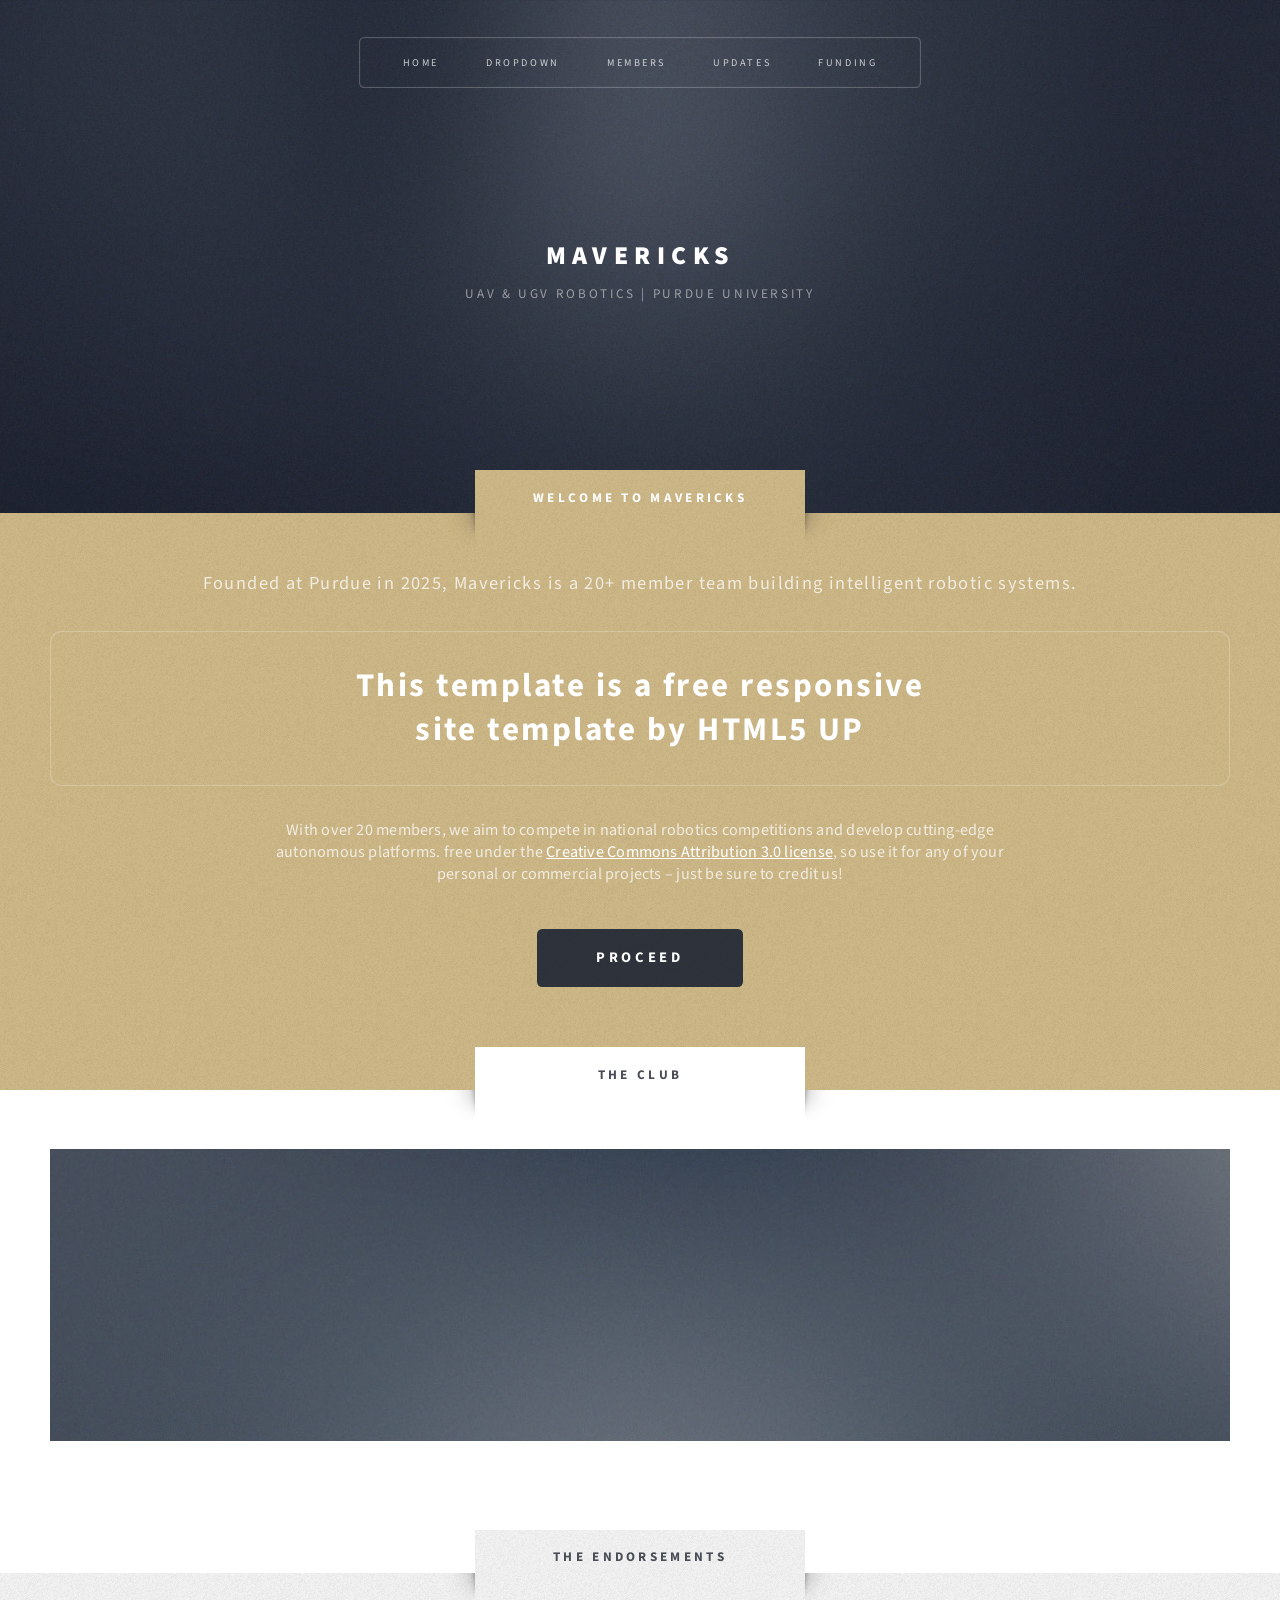
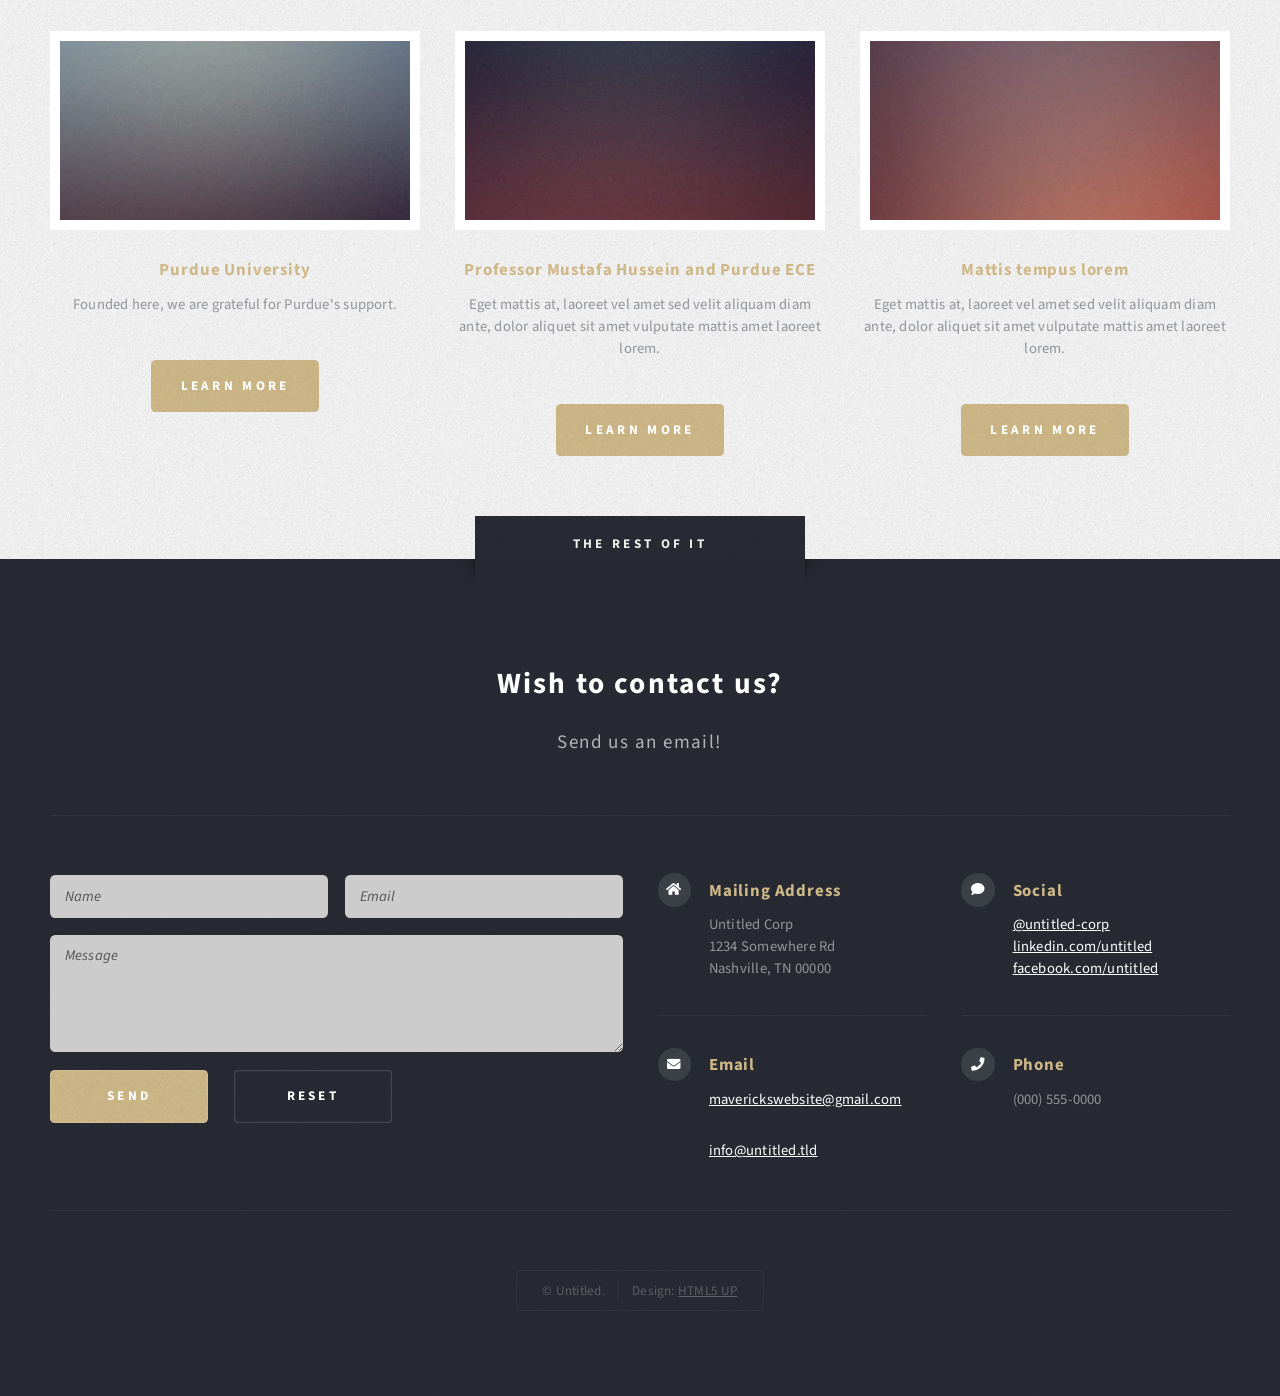
<file: index.html>
<!DOCTYPE HTML>
<!--
	Mavericks by HTML5 UP
	html5up.net | @ajlkn
	Free for personal and commercial use under the CCA 3.0 license (html5up.net/license)
-->
<html>
	<head>
		<title>Mavericks | UAV & UGV Club at Purdue</title>
		<meta charset="utf-8" />
		<meta name="viewport" content="width=device-width, initial-scale=1, user-scalable=no" />
		<link rel="stylesheet" href="assets/css/main.css" />
	</head>
	<body class="homepage is-preload">
		<div id="page-wrapper">

			<!-- Header -->
				<section id="header" class="wrapper">

					<!-- Logo -->
						<div id="logo">
							<h1><a href="index.html">Mavericks</a></h1>
							<p>UAV & UGV Robotics | Purdue University</p>
						</div>

					<!-- Nav -->
						<nav id="nav">
							<ul>
								<li class="current"><a href="index.html">Home</a></li>
								<li>
									<a href="#">Dropdown</a>
									<ul>
										<li><a href="#">Members</a></li>
										<li>
											<a href="#">Team</a>
											<ul>
												<li><a href="#">Software</a></li>
												<li><a href="#">Hardware</a></li>
												<li><a href="#">Embedded</a></li>
											</ul>
										</li>
										<li><a href="#">Updates</a></li>
										<li><a href="#">Funding</a></li>
										<li><a href="#">Nisl tempus</a></li>
									</ul>
								</li>
								<li><a href="left-sidebar.html">Members</a></li>
								<li><a href="right-sidebar.html">Updates</a></li>
								<li><a href="no-sidebar.html">Funding</a></li>
							</ul>
						</nav>

				</section>

			<!-- Intro -->
				<section id="intro" class="wrapper style1">
					<div class="title">Welcome to Mavericks</div>
					<div class="container">
						<p class="style1">Founded at Purdue in 2025, Mavericks is a 20+ member team building intelligent robotic systems.</p>
						<p class="style2">
							This template is a free responsive<br class="mobile-hide" />
							site template by <a href="http://html5up.net" class="nobr">HTML5 UP</a>
						</p>
						<p class="style3">With over 20 members, we aim to compete in national robotics competitions and develop cutting-edge autonomous platforms.
						free under the <a href="http://html5up.net/license">Creative Commons Attribution 3.0 license</a>, so use it for any of
						your personal or commercial projects &ndash; just be sure to credit us!</p>
						<ul class="actions">
							<li><a href="#" class="button style3 large">Proceed</a></li>
						</ul>
					</div>
				</section>

			<!-- Main -->
				<section id="main" class="wrapper style2">
					<div class="title">The Club</div>
					<div class="container">

						<!-- Image -->
							<a href="#" class="image featured">
								<img src="images/pic01.jpg" alt="" />
							</a>
					</div>
				</section>

			<!-- Highlights -->
				<section id="highlights" class="wrapper style3">
					<div class="title">The Endorsements</div>
					<div class="container">
						<div class="row aln-center">
							<div class="col-4 col-12-medium">
								<section class="highlight">
									<a href="#" class="image featured"><img src="images/pic02.jpg" alt="" /></a>
									<h3><a href="#">Purdue University</a></h3>
									<p>Founded here, we are grateful for Purdue's support.</p>
									<ul class="actions">
										<li><a href="#" class="button style1">Learn More</a></li>
									</ul>
								</section>
							</div>
							<div class="col-4 col-12-medium">
								<section class="highlight">
									<a href="#" class="image featured"><img src="images/pic03.jpg" alt="" /></a>
									<h3><a href="#">Professor Mustafa Hussein and Purdue ECE</a></h3>
									<p>Eget mattis at, laoreet vel amet sed velit aliquam diam ante, dolor aliquet sit amet vulputate mattis amet laoreet lorem.</p>
									<ul class="actions">
										<li><a href="#" class="button style1">Learn More</a></li>
									</ul>
								</section>
							</div>
							<div class="col-4 col-12-medium">
								<section class="highlight">
									<a href="#" class="image featured"><img src="images/pic04.jpg" alt="" /></a>
									<h3><a href="#">Mattis tempus lorem</a></h3>
									<p>Eget mattis at, laoreet vel amet sed velit aliquam diam ante, dolor aliquet sit amet vulputate mattis amet laoreet lorem.</p>
									<ul class="actions">
										<li><a href="#" class="button style1">Learn More</a></li>
									</ul>
								</section>
							</div>
						</div>
					</div>
				</section>

			<!-- Footer -->
				<section id="footer" class="wrapper">
					<div class="title">The Rest Of It</div>
					<div class="container">
						<header class="style1">
							<h2>Wish to contact us?</h2>
							<p>
								Send us an email!
							</p>
						</header>
						<div class="row">
							<div class="col-6 col-12-medium">

								<!-- Contact Form -->
									<section>
										<form method="post" action="#">
											<div class="row gtr-50">
												<div class="col-6 col-12-small">
													<input type="text" name="name" id="contact-name" placeholder="Name" />
												</div>
												<div class="col-6 col-12-small">
													<input type="text" name="email" id="contact-email" placeholder="Email" />
												</div>
												<div class="col-12">
													<textarea name="message" id="contact-message" placeholder="Message" rows="4"></textarea>
												</div>
												<div class="col-12">
													<ul class="actions">
														<li><input type="submit" class="style1" value="Send" /></li>
														<li><input type="reset" class="style2" value="Reset" /></li>
													</ul>
												</div>
											</div>
										</form>
									</section>

							</div>
							<div class="col-6 col-12-medium">

								<!-- Contact -->
									<section class="feature-list small">
										<div class="row">
											<div class="col-6 col-12-small">
												<section>
													<h3 class="icon solid fa-home">Mailing Address</h3>
													<p>
														Untitled Corp<br />
														1234 Somewhere Rd<br />
														Nashville, TN 00000
													</p>
												</section>
											</div>
											<div class="col-6 col-12-small">
												<section>
													<h3 class="icon solid fa-comment">Social</h3>
													<p>
														<a href="#">@untitled-corp</a><br />
														<a href="#">linkedin.com/untitled</a><br />
														<a href="#">facebook.com/untitled</a>
													</p>
												</section>
											</div>
											<div class="col-6 col-12-small">
												<section>
													
<h3 class="icon solid fa-envelope">Email</h3>
<p><a href="#">maverickswebsite@gmail.com</a></p>

													<p>
														<a href="#">info@untitled.tld</a>
													</p>
												</section>
											</div>
											<div class="col-6 col-12-small">
												<section>
													<h3 class="icon solid fa-phone">Phone</h3>
													<p>
														(000) 555-0000
													</p>
												</section>
											</div>
										</div>
									</section>

							</div>
						</div>
						<div id="copyright">
							<ul>
								<li>&copy; Untitled.</li><li>Design: <a href="http://html5up.net">HTML5 UP</a></li>
							</ul>
						</div>
					</div>
				</section>

		</div>

		<!-- Scripts -->
			<script src="assets/js/jquery.min.js"></script>
			<script src="assets/js/jquery.dropotron.min.js"></script>
			<script src="assets/js/browser.min.js"></script>
			<script src="assets/js/breakpoints.min.js"></script>
			<script src="assets/js/util.js"></script>
			<script src="assets/js/main.js"></script>

	</body>
</html>
</file>
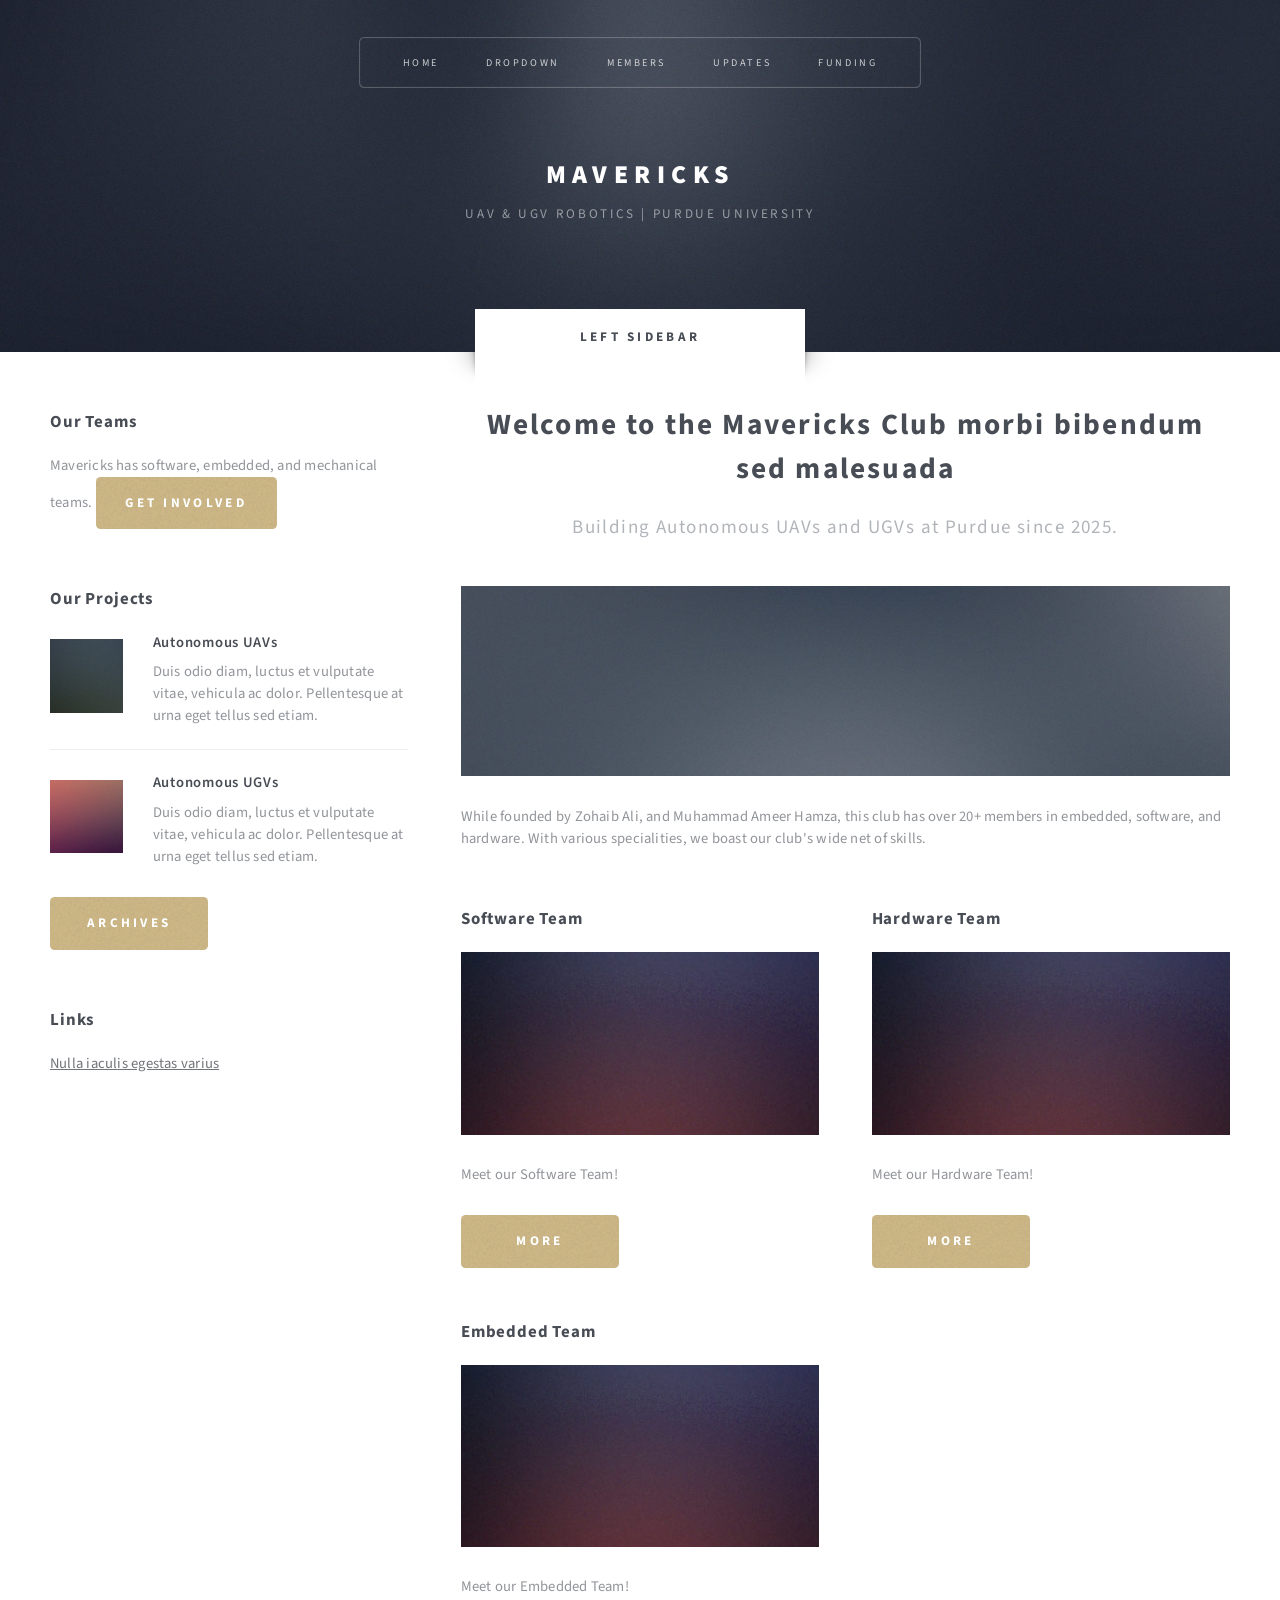
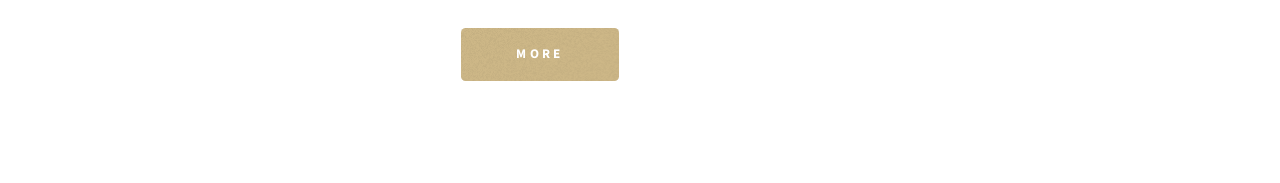
<file: left-sidebar.html>
<!DOCTYPE HTML>
<!--
	Mavericks by HTML5 UP
	html5up.net | @ajlkn
	Free for personal and commercial use under the CCA 3.0 license (html5up.net/license)
-->
<html>
	<head>
		<title> Members- Mavericks by HTML5 UP</title>
		<meta charset="utf-8" />
		<meta name="viewport" content="width=device-width, initial-scale=1, user-scalable=no" />
		<link rel="stylesheet" href="assets/css/main.css" />
	</head>
	<body class="left-sidebar is-preload">
		<div id="page-wrapper">

			<!-- Header -->
				<section id="header" class="wrapper">

					<!-- Logo -->
						<div id="logo">
							<h1><a href="index.html">Mavericks</a></h1>
							<p>UAV & UGV Robotics | Purdue University</p>
						</div>

					<!-- Nav -->
						<nav id="nav">
							<ul>
								<li class="current"><a href="index.html">Home</a></li>
								<li>
									<a href="#">Dropdown</a>
									<ul>
										<li><a href="#">Members</a></li>
										<li>
											<a href="#">Team</a>
											<ul>
												<li><a href="#">Software</a></li>
												<li><a href="#">Hardware</a></li>
												<li><a href="#">Embedded</a></li>
											</ul>
										</li>
										<li><a href="#">Updates</a></li>
										<li><a href="#">Funding</a></li>
										<li><a href="#">Nisl tempus</a></li>
									</ul>
								</li>
								<li><a href="left-sidebar.html">Members</a></li>
								<li><a href="right-sidebar.html">Updates</a></li>
								<li><a href="no-sidebar.html">Funding</a></li>
							</ul>
						</nav>

				
</section>

			<!-- Main -->
				<section id="main" class="wrapper style2">
					<div class="title">Left Sidebar</div>
					<div class="container">
						<div class="row gtr-150">
							<div class="col-4 col-12-medium">

								<!-- Sidebar -->
									<div id="sidebar">
										<section class="box">
											<header>
												<h2>Our Teams</h2>
											</header>
											<p>Mavericks has software, embedded, and mechanical teams. 
											<a href="#" class="button style1">Get Involved</a>
										</section>
										<section class="box">
											<header>
												<h2>Our Projects</h2>
											</header>
											<ul class="style2">
												<li>
													<article class="box post-excerpt">
														<a href="#" class="image left"><img src="images/pic08.jpg" alt="" /></a>
														<h3><a href="#">Autonomous UAVs</a></h3>
														<p>Duis odio diam, luctus et vulputate vitae, vehicula ac dolor. Pellentesque at urna eget tellus sed etiam.</p>
													</article>
												</li>
												<li>
													<article class="box post-excerpt">
														<a href="#" class="image left"><img src="images/pic09.jpg" alt="" /></a>
														<h3><a href="#">Autonomous UGVs</a></h3>
														<p>Duis odio diam, luctus et vulputate vitae, vehicula ac dolor. Pellentesque at urna eget tellus sed etiam.</p>
													</article>
												</li>
											</ul>
											<a href="#" class="button style1">Archives</a>
										</section>
										<section class="box">
											<header>
												<h2>Links</h2>
											</header>
											<ul class="style3">
												<li><a href="#">Nulla iaculis egestas varius</a></li>
											</ul>
										</section>
									</div>

							</div>
							<div class="col-8 col-12-medium imp-medium">

								<!-- Content -->
									<div id="content">
										<article class="box post">
											<header class="style1">
												<h2>Welcome to the Mavericks Club morbi bibendum sed malesuada</h2>
												<p>Building Autonomous UAVs and UGVs at Purdue since 2025.</p>
											</header>
											<a href="#" class="image featured">
												<img src="images/pic01.jpg" alt="" />
											</a>
											<p> While founded by Zohaib Ali, and Muhammad Ameer Hamza, this club has over 20+ members in embedded, software, and hardware. With various specialities, we boast our club's wide net of skills.</p>
										</article>
										<div class="row gtr-150">
											<div class="col-6 col-12-small">
												<section class="box">
													<header>
														<h2>Software Team</h2>
													</header>
													<a href="#" class="image featured"><img src="images/pic05.jpg" alt="" /></a>
													<p>Meet our Software Team!</p>
													<a href="#" class="button style1">More</a>
												</section>
											</div>
											<div class="col-6 col-12-small">
												<section class="box">
													<header>
														<h2>Hardware Team</h2>
													</header>
													<a href="#" class="image featured"><img src="images/pic05.jpg" alt="" /></a>
													<p>Meet our Hardware Team!</p>
													<a href="#" class="button style1">More</a>
												</section>
											</div>
											<div class="col-6 col-12-small">
												<section class="box">
													<header>
														<h2>Embedded Team</h2>
													</header>
													<a href="#" class="image featured"><img src="images/pic05.jpg" alt="" /></a>
													<p>Meet our Embedded Team!</p>
													<a href="#" class="button style1">More</a>
												</section>
											</div>
										</div>
									</div>

							</div>
						</div>
					</div>
				</section>
	</body>
</html>
</file>
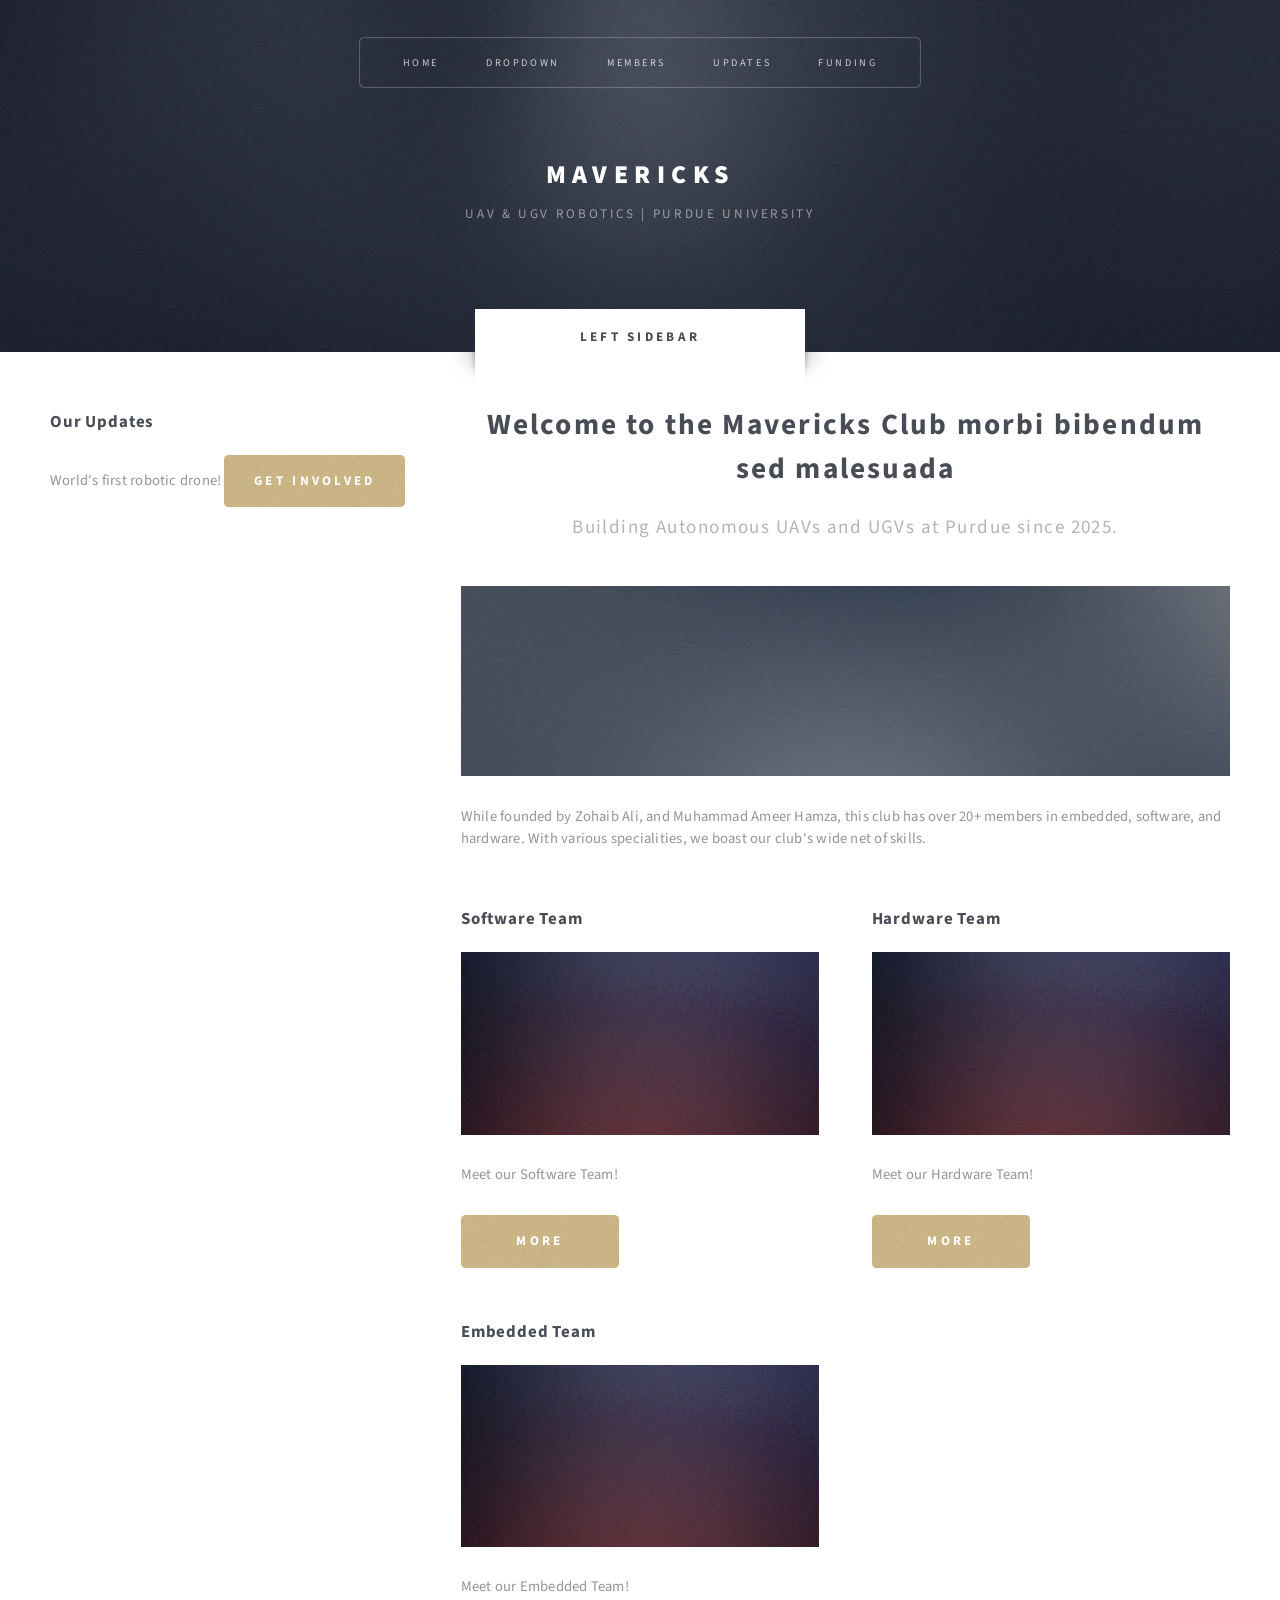
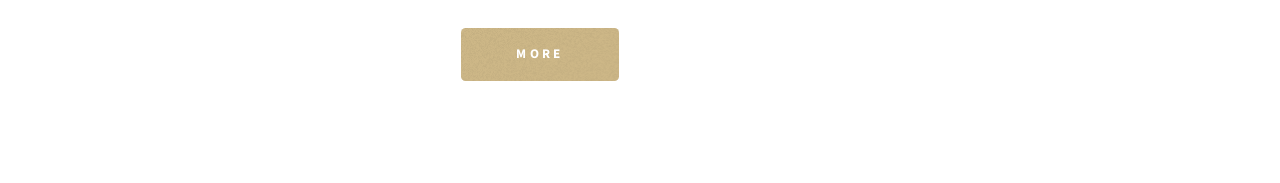
<file: no-sidebar.html>
<!DOCTYPE HTML>
<!--
	Mavericks by HTML5 UP
	html5up.net | @ajlkn
	Free for personal and commercial use under the CCA 3.0 license (html5up.net/license)
-->
<html>
	<head>
		<title> Updates Mavericks by HTML5 UP</title>
		<meta charset="utf-8" />
		<meta name="viewport" content="width=device-width, initial-scale=1, user-scalable=no" />
		<link rel="stylesheet" href="assets/css/main.css" />
	</head>
	<body class="left-sidebar is-preload">
		<div id="page-wrapper">

			<!-- Header -->
				<section id="header" class="wrapper">

					<!-- Logo -->
						<div id="logo">
							<h1><a href="index.html">Mavericks</a></h1>
							<p>UAV & UGV Robotics | Purdue University</p>
						</div>

					<!-- Nav -->
						<nav id="nav">
							<ul>
								<li class="current"><a href="index.html">Home</a></li>
								<li>
									<a href="#">Dropdown</a>
									<ul>
										<li><a href="#">Members</a></li>
										<li>
											<a href="#">Team</a>
											<ul>
												<li><a href="#">Software</a></li>
												<li><a href="#">Hardware</a></li>
												<li><a href="#">Embedded</a></li>
											</ul>
										</li>
										<li><a href="#">Updates</a></li>
										<li><a href="#">Funding</a></li>
										<li><a href="#">Nisl tempus</a></li>
									</ul>
								</li>
								<li><a href="left-sidebar.html">Members</a></li>
								<li><a href="right-sidebar.html">Updates</a></li>
								<li><a href="no-sidebar.html">Funding</a></li>
							</ul>
						</nav>

				
</section>

			<!-- Main -->
				<section id="main" class="wrapper style2">
					<div class="title">Left Sidebar</div>
					<div class="container">
						<div class="row gtr-150">
							<div class="col-4 col-12-medium">

								<!-- Sidebar -->
									<div id="sidebar">
										<section class="box">
											<header>
												<h2>Our Updates</h2>
											</header>
											<p>World's first robotic drone!
											<a href="#" class="button style1">Get Involved</a>
										</section>
									</div>

							</div>
							<div class="col-8 col-12-medium imp-medium">

								<!-- Content -->
									<div id="content">
										<article class="box post">
											<header class="style1">
												<h2>Welcome to the Mavericks Club morbi bibendum sed malesuada</h2>
												<p>Building Autonomous UAVs and UGVs at Purdue since 2025.</p>
											</header>
											<a href="#" class="image featured">
												<img src="images/pic01.jpg" alt="" />
											</a>
											<p> While founded by Zohaib Ali, and Muhammad Ameer Hamza, this club has over 20+ members in embedded, software, and hardware. With various specialities, we boast our club's wide net of skills.</p>
										</article>
										<div class="row gtr-150">
											<div class="col-6 col-12-small">
												<section class="box">
													<header>
														<h2>Software Team</h2>
													</header>
													<a href="#" class="image featured"><img src="images/pic05.jpg" alt="" /></a>
													<p>Meet our Software Team!</p>
													<a href="#" class="button style1">More</a>
												</section>
											</div>
											<div class="col-6 col-12-small">
												<section class="box">
													<header>
														<h2>Hardware Team</h2>
													</header>
													<a href="#" class="image featured"><img src="images/pic05.jpg" alt="" /></a>
													<p>Meet our Hardware Team!</p>
													<a href="#" class="button style1">More</a>
												</section>
											</div>
											<div class="col-6 col-12-small">
												<section class="box">
													<header>
														<h2>Embedded Team</h2>
													</header>
													<a href="#" class="image featured"><img src="images/pic05.jpg" alt="" /></a>
													<p>Meet our Embedded Team!</p>
													<a href="#" class="button style1">More</a>
												</section>
											</div>
										</div>
									</div>

							</div>
						</div>
					</div>
				</section>
	</body>
</html>
</file>
<file: assets/css/main.css>
@import url("fontawesome-all.min.css");
@import url("https://fonts.googleapis.com/css?family=Source+Sans+Pro:400,400italic,700,900");

/*
	Escape Velocity by HTML5 UP
	html5up.net | @ajlkn
	Free for personal and commercial use under the CCA 3.0 license (html5up.net/license)
*/

html, body, div, span, applet, object,
iframe, h1, h2, h3, h4, h5, h6, p, blockquote,
pre, a, abbr, acronym, address, big, cite,
code, del, dfn, em, img, ins, kbd, q, s, samp,
small, strike, strong, sub, sup, tt, var, b,
u, i, center, dl, dt, dd, ol, ul, li, fieldset,
form, label, legend, table, caption, tbody,
tfoot, thead, tr, th, td, article, aside,
canvas, details, embed, figure, figcaption,
footer, header, hgroup, menu, nav, output, ruby,
section, summary, time, mark, audio, video {
	margin: 0;
	padding: 0;
	border: 0;
	font-size: 100%;
	font: inherit;
	vertical-align: baseline;}

article, aside, details, figcaption, figure,
footer, header, hgroup, menu, nav, section {
	display: block;}

body {
	line-height: 1;
}

ol, ul {
	list-style: none;
}

blockquote, q {
	quotes: none;
}

	blockquote:before, blockquote:after, q:before, q:after {
		content: '';
		content: none;
	}

table {
	border-collapse: collapse;
	border-spacing: 0;
}

body {
	-webkit-text-size-adjust: none;
}

mark {
	background-color: transparent;
	color: inherit;
}

input::-moz-focus-inner {
	border: 0;
	padding: 0;
}

input, select, textarea {
	-moz-appearance: none;
	-webkit-appearance: none;
	-ms-appearance: none;
	appearance: none;
}

/* Basic */

	@-ms-viewport {
		width: device-width;
	}

	html {
		box-sizing: border-box;
	}

	*, *:before, *:after {
		box-sizing: inherit;
	}

	body.is-preload *, body.is-preload *:before, body.is-preload *:after {
		-moz-animation: none !important;
		-webkit-animation: none !important;
		-ms-animation: none !important;
		animation: none !important;
		-moz-transition: none !important;
		-webkit-transition: none !important;
		-ms-transition: none !important;
		transition: none !important;
	}

	body, input, textarea, select {
		font-family: 'Source Sans Pro', sans-serif;
		font-weight: 400;
		color: #919499;
		font-size: 14pt;
		line-height: 1.75em;
		letter-spacing: 0.025em;
	}

	h1, h2, h3, h4, h5, h6 {
		font-weight: 700;
		color: #484d55;
	}

		h1 a, h2 a, h3 a, h4 a, h5 a, h6 a {
			color: inherit;
			text-decoration: none;
		}

	a {
		-moz-transition: color .25s ease-in-out;
		-webkit-transition: color .25s ease-in-out;
		-ms-transition: color .25s ease-in-out;
		transition: color .25s ease-in-out;
		text-decoration: underline;
		color: #717479;
	}

		a:hover {
			text-decoration: none;
		}

	strong, b {
		font-weight: 700;
		color: #484d55;
	}

	blockquote {
		border-left: solid 0.5em #ddd;
		padding: 1em 0 1em 2em;
		font-style: italic;
	}

	em, i {
		font-style: italic;
	}

	hr {
		border: 0;
		border-top: solid 1px #ddd;
		margin: 2em 0 2em 0;
	}

	sub {
		position: relative;
		top: 0.5em;
		font-size: 0.8em;
	}

	sup {
		position: relative;
		top: -0.5em;
		font-size: 0.8em;
	}

	.nobr {
		white-space: nowrap;
	}

	br.clear {
		clear: both;
	}

	p, ul, ol, dl, table, blockquote, form {
		margin-bottom: 2em;
	}

/* Container */

	.container {
		margin: 0 auto;
		max-width: 100%;
		width: 68em;
	}

		@media screen and (max-width: 1680px) {

			.container {
				width: 70em;
			}

		}

		@media screen and (max-width: 1280px) {

			.container {
				width: calc(100% - 100px);
			}

		}

		@media screen and (max-width: 980px) {

			.container {
				width: calc(100% - 100px);
			}

		}

		@media screen and (max-width: 736px) {

			.container {
				width: calc(100% - 40px);
			}

		}

/* Row */

	.row {
		display: flex;
		flex-wrap: wrap;
		box-sizing: border-box;
		align-items: stretch;
	}

		.row > * {
			box-sizing: border-box;
		}

		.row.gtr-uniform > * > :last-child {
			margin-bottom: 0;
		}

		.row.aln-left {
			justify-content: flex-start;
		}

		.row.aln-center {
			justify-content: center;
		}

		.row.aln-right {
			justify-content: flex-end;
		}

		.row.aln-top {
			align-items: flex-start;
		}

		.row.aln-middle {
			align-items: center;
		}

		.row.aln-bottom {
			align-items: flex-end;
		}

		.row > .imp {
			order: -1;
		}

		.row > .col-1 {
			width: 8.33333%;
		}

		.row > .off-1 {
			margin-left: 8.33333%;
		}

		.row > .col-2 {
			width: 16.66667%;
		}

		.row > .off-2 {
			margin-left: 16.66667%;
		}

		.row > .col-3 {
			width: 25%;
		}

		.row > .off-3 {
			margin-left: 25%;
		}

		.row > .col-4 {
			width: 33.33333%;
		}

		.row > .off-4 {
			margin-left: 33.33333%;
		}

		.row > .col-5 {
			width: 41.66667%;
		}

		.row > .off-5 {
			margin-left: 41.66667%;
		}

		.row > .col-6 {
			width: 50%;
		}

		.row > .off-6 {
			margin-left: 50%;
		}

		.row > .col-7 {
			width: 58.33333%;
		}

		.row > .off-7 {
			margin-left: 58.33333%;
		}

		.row > .col-8 {
			width: 66.66667%;
		}

		.row > .off-8 {
			margin-left: 66.66667%;
		}

		.row > .col-9 {
			width: 75%;
		}

		.row > .off-9 {
			margin-left: 75%;
		}

		.row > .col-10 {
			width: 83.33333%;
		}

		.row > .off-10 {
			margin-left: 83.33333%;
		}

		.row > .col-11 {
			width: 91.66667%;
		}

		.row > .off-11 {
			margin-left: 91.66667%;
		}

		.row > .col-12 {
			width: 100%;
		}

		.row > .off-12 {
			margin-left: 100%;
		}

		.row.gtr-0 {
			margin-top: 0px;
			margin-left: 0px;
		}

			.row.gtr-0 > * {
				padding: 0px 0 0 0px;
			}

			.row.gtr-0.gtr-uniform {
				margin-top: 0px;
			}

				.row.gtr-0.gtr-uniform > * {
					padding-top: 0px;
				}

		.row.gtr-25 {
			margin-top: -12.5px;
			margin-left: -12.5px;
		}

			.row.gtr-25 > * {
				padding: 12.5px 0 0 12.5px;
			}

			.row.gtr-25.gtr-uniform {
				margin-top: -12.5px;
			}

				.row.gtr-25.gtr-uniform > * {
					padding-top: 12.5px;
				}

		.row.gtr-50 {
			margin-top: -25px;
			margin-left: -25px;
		}

			.row.gtr-50 > * {
				padding: 25px 0 0 25px;
			}

			.row.gtr-50.gtr-uniform {
				margin-top: -25px;
			}

				.row.gtr-50.gtr-uniform > * {
					padding-top: 25px;
				}

		.row {
			margin-top: -50px;
			margin-left: -50px;
		}

			.row > * {
				padding: 50px 0 0 50px;
			}

			.row.gtr-uniform {
				margin-top: -50px;
			}

				.row.gtr-uniform > * {
					padding-top: 50px;
				}

		.row.gtr-150 {
			margin-top: -75px;
			margin-left: -75px;
		}

			.row.gtr-150 > * {
				padding: 75px 0 0 75px;
			}

			.row.gtr-150.gtr-uniform {
				margin-top: -75px;
			}

				.row.gtr-150.gtr-uniform > * {
					padding-top: 75px;
				}

		.row.gtr-200 {
			margin-top: -100px;
			margin-left: -100px;
		}

			.row.gtr-200 > * {
				padding: 100px 0 0 100px;
			}

			.row.gtr-200.gtr-uniform {
				margin-top: -100px;
			}

				.row.gtr-200.gtr-uniform > * {
					padding-top: 100px;
				}

		@media screen and (max-width: 1680px) {

			.row {
				display: flex;
				flex-wrap: wrap;
				box-sizing: border-box;
				align-items: stretch;
			}

				.row > * {
					box-sizing: border-box;
				}

				.row.gtr-uniform > * > :last-child {
					margin-bottom: 0;
				}

				.row.aln-left {
					justify-content: flex-start;
				}

				.row.aln-center {
					justify-content: center;
				}

				.row.aln-right {
					justify-content: flex-end;
				}

				.row.aln-top {
					align-items: flex-start;
				}

				.row.aln-middle {
					align-items: center;
				}

				.row.aln-bottom {
					align-items: flex-end;
				}

				.row > .imp-xlarge {
					order: -1;
				}

				.row > .col-1-xlarge {
					width: 8.33333%;
				}

				.row > .off-1-xlarge {
					margin-left: 8.33333%;
				}

				.row > .col-2-xlarge {
					width: 16.66667%;
				}

				.row > .off-2-xlarge {
					margin-left: 16.66667%;
				}

				.row > .col-3-xlarge {
					width: 25%;
				}

				.row > .off-3-xlarge {
					margin-left: 25%;
				}

				.row > .col-4-xlarge {
					width: 33.33333%;
				}

				.row > .off-4-xlarge {
					margin-left: 33.33333%;
				}

				.row > .col-5-xlarge {
					width: 41.66667%;
				}

				.row > .off-5-xlarge {
					margin-left: 41.66667%;
				}

				.row > .col-6-xlarge {
					width: 50%;
				}

				.row > .off-6-xlarge {
					margin-left: 50%;
				}

				.row > .col-7-xlarge {
					width: 58.33333%;
				}

				.row > .off-7-xlarge {
					margin-left: 58.33333%;
				}

				.row > .col-8-xlarge {
					width: 66.66667%;
				}

				.row > .off-8-xlarge {
					margin-left: 66.66667%;
				}

				.row > .col-9-xlarge {
					width: 75%;
				}

				.row > .off-9-xlarge {
					margin-left: 75%;
				}

				.row > .col-10-xlarge {
					width: 83.33333%;
				}

				.row > .off-10-xlarge {
					margin-left: 83.33333%;
				}

				.row > .col-11-xlarge {
					width: 91.66667%;
				}

				.row > .off-11-xlarge {
					margin-left: 91.66667%;
				}

				.row > .col-12-xlarge {
					width: 100%;
				}

				.row > .off-12-xlarge {
					margin-left: 100%;
				}

				.row.gtr-0 {
					margin-top: 0px;
					margin-left: 0px;
				}

					.row.gtr-0 > * {
						padding: 0px 0 0 0px;
					}

					.row.gtr-0.gtr-uniform {
						margin-top: 0px;
					}

						.row.gtr-0.gtr-uniform > * {
							padding-top: 0px;
						}

				.row.gtr-25 {
					margin-top: -12.5px;
					margin-left: -12.5px;
				}

					.row.gtr-25 > * {
						padding: 12.5px 0 0 12.5px;
					}

					.row.gtr-25.gtr-uniform {
						margin-top: -12.5px;
					}

						.row.gtr-25.gtr-uniform > * {
							padding-top: 12.5px;
						}

				.row.gtr-50 {
					margin-top: -25px;
					margin-left: -25px;
				}

					.row.gtr-50 > * {
						padding: 25px 0 0 25px;
					}

					.row.gtr-50.gtr-uniform {
						margin-top: -25px;
					}

						.row.gtr-50.gtr-uniform > * {
							padding-top: 25px;
						}

				.row {
					margin-top: -50px;
					margin-left: -50px;
				}

					.row > * {
						padding: 50px 0 0 50px;
					}

					.row.gtr-uniform {
						margin-top: -50px;
					}

						.row.gtr-uniform > * {
							padding-top: 50px;
						}

				.row.gtr-150 {
					margin-top: -75px;
					margin-left: -75px;
				}

					.row.gtr-150 > * {
						padding: 75px 0 0 75px;
					}

					.row.gtr-150.gtr-uniform {
						margin-top: -75px;
					}

						.row.gtr-150.gtr-uniform > * {
							padding-top: 75px;
						}

				.row.gtr-200 {
					margin-top: -100px;
					margin-left: -100px;
				}

					.row.gtr-200 > * {
						padding: 100px 0 0 100px;
					}

					.row.gtr-200.gtr-uniform {
						margin-top: -100px;
					}

						.row.gtr-200.gtr-uniform > * {
							padding-top: 100px;
						}

		}

		@media screen and (max-width: 1280px) {

			.row {
				display: flex;
				flex-wrap: wrap;
				box-sizing: border-box;
				align-items: stretch;
			}

				.row > * {
					box-sizing: border-box;
				}

				.row.gtr-uniform > * > :last-child {
					margin-bottom: 0;
				}

				.row.aln-left {
					justify-content: flex-start;
				}

				.row.aln-center {
					justify-content: center;
				}

				.row.aln-right {
					justify-content: flex-end;
				}

				.row.aln-top {
					align-items: flex-start;
				}

				.row.aln-middle {
					align-items: center;
				}

				.row.aln-bottom {
					align-items: flex-end;
				}

				.row > .imp-large {
					order: -1;
				}

				.row > .col-1-large {
					width: 8.33333%;
				}

				.row > .off-1-large {
					margin-left: 8.33333%;
				}

				.row > .col-2-large {
					width: 16.66667%;
				}

				.row > .off-2-large {
					margin-left: 16.66667%;
				}

				.row > .col-3-large {
					width: 25%;
				}

				.row > .off-3-large {
					margin-left: 25%;
				}

				.row > .col-4-large {
					width: 33.33333%;
				}

				.row > .off-4-large {
					margin-left: 33.33333%;
				}

				.row > .col-5-large {
					width: 41.66667%;
				}

				.row > .off-5-large {
					margin-left: 41.66667%;
				}

				.row > .col-6-large {
					width: 50%;
				}

				.row > .off-6-large {
					margin-left: 50%;
				}

				.row > .col-7-large {
					width: 58.33333%;
				}

				.row > .off-7-large {
					margin-left: 58.33333%;
				}

				.row > .col-8-large {
					width: 66.66667%;
				}

				.row > .off-8-large {
					margin-left: 66.66667%;
				}

				.row > .col-9-large {
					width: 75%;
				}

				.row > .off-9-large {
					margin-left: 75%;
				}

				.row > .col-10-large {
					width: 83.33333%;
				}

				.row > .off-10-large {
					margin-left: 83.33333%;
				}

				.row > .col-11-large {
					width: 91.66667%;
				}

				.row > .off-11-large {
					margin-left: 91.66667%;
				}

				.row > .col-12-large {
					width: 100%;
				}

				.row > .off-12-large {
					margin-left: 100%;
				}

				.row.gtr-0 {
					margin-top: 0px;
					margin-left: 0px;
				}

					.row.gtr-0 > * {
						padding: 0px 0 0 0px;
					}

					.row.gtr-0.gtr-uniform {
						margin-top: 0px;
					}

						.row.gtr-0.gtr-uniform > * {
							padding-top: 0px;
						}

				.row.gtr-25 {
					margin-top: -8.75px;
					margin-left: -8.75px;
				}

					.row.gtr-25 > * {
						padding: 8.75px 0 0 8.75px;
					}

					.row.gtr-25.gtr-uniform {
						margin-top: -8.75px;
					}

						.row.gtr-25.gtr-uniform > * {
							padding-top: 8.75px;
						}

				.row.gtr-50 {
					margin-top: -17.5px;
					margin-left: -17.5px;
				}

					.row.gtr-50 > * {
						padding: 17.5px 0 0 17.5px;
					}

					.row.gtr-50.gtr-uniform {
						margin-top: -17.5px;
					}

						.row.gtr-50.gtr-uniform > * {
							padding-top: 17.5px;
						}

				.row {
					margin-top: -35px;
					margin-left: -35px;
				}

					.row > * {
						padding: 35px 0 0 35px;
					}

					.row.gtr-uniform {
						margin-top: -35px;
					}

						.row.gtr-uniform > * {
							padding-top: 35px;
						}

				.row.gtr-150 {
					margin-top: -52.5px;
					margin-left: -52.5px;
				}

					.row.gtr-150 > * {
						padding: 52.5px 0 0 52.5px;
					}

					.row.gtr-150.gtr-uniform {
						margin-top: -52.5px;
					}

						.row.gtr-150.gtr-uniform > * {
							padding-top: 52.5px;
						}

				.row.gtr-200 {
					margin-top: -70px;
					margin-left: -70px;
				}

					.row.gtr-200 > * {
						padding: 70px 0 0 70px;
					}

					.row.gtr-200.gtr-uniform {
						margin-top: -70px;
					}

						.row.gtr-200.gtr-uniform > * {
							padding-top: 70px;
						}

		}

		@media screen and (max-width: 980px) {

			.row {
				display: flex;
				flex-wrap: wrap;
				box-sizing: border-box;
				align-items: stretch;
			}

				.row > * {
					box-sizing: border-box;
				}

				.row.gtr-uniform > * > :last-child {
					margin-bottom: 0;
				}

				.row.aln-left {
					justify-content: flex-start;
				}

				.row.aln-center {
					justify-content: center;
				}

				.row.aln-right {
					justify-content: flex-end;
				}

				.row.aln-top {
					align-items: flex-start;
				}

				.row.aln-middle {
					align-items: center;
				}

				.row.aln-bottom {
					align-items: flex-end;
				}

				.row > .imp-medium {
					order: -1;
				}

				.row > .col-1-medium {
					width: 8.33333%;
				}

				.row > .off-1-medium {
					margin-left: 8.33333%;
				}

				.row > .col-2-medium {
					width: 16.66667%;
				}

				.row > .off-2-medium {
					margin-left: 16.66667%;
				}

				.row > .col-3-medium {
					width: 25%;
				}

				.row > .off-3-medium {
					margin-left: 25%;
				}

				.row > .col-4-medium {
					width: 33.33333%;
				}

				.row > .off-4-medium {
					margin-left: 33.33333%;
				}

				.row > .col-5-medium {
					width: 41.66667%;
				}

				.row > .off-5-medium {
					margin-left: 41.66667%;
				}

				.row > .col-6-medium {
					width: 50%;
				}

				.row > .off-6-medium {
					margin-left: 50%;
				}

				.row > .col-7-medium {
					width: 58.33333%;
				}

				.row > .off-7-medium {
					margin-left: 58.33333%;
				}

				.row > .col-8-medium {
					width: 66.66667%;
				}

				.row > .off-8-medium {
					margin-left: 66.66667%;
				}

				.row > .col-9-medium {
					width: 75%;
				}

				.row > .off-9-medium {
					margin-left: 75%;
				}

				.row > .col-10-medium {
					width: 83.33333%;
				}

				.row > .off-10-medium {
					margin-left: 83.33333%;
				}

				.row > .col-11-medium {
					width: 91.66667%;
				}

				.row > .off-11-medium {
					margin-left: 91.66667%;
				}

				.row > .col-12-medium {
					width: 100%;
				}

				.row > .off-12-medium {
					margin-left: 100%;
				}

				.row.gtr-0 {
					margin-top: 0px;
					margin-left: 0px;
				}

					.row.gtr-0 > * {
						padding: 0px 0 0 0px;
					}

					.row.gtr-0.gtr-uniform {
						margin-top: 0px;
					}

						.row.gtr-0.gtr-uniform > * {
							padding-top: 0px;
						}

				.row.gtr-25 {
					margin-top: -12.5px;
					margin-left: -12.5px;
				}

					.row.gtr-25 > * {
						padding: 12.5px 0 0 12.5px;
					}

					.row.gtr-25.gtr-uniform {
						margin-top: -12.5px;
					}

						.row.gtr-25.gtr-uniform > * {
							padding-top: 12.5px;
						}

				.row.gtr-50 {
					margin-top: -25px;
					margin-left: -25px;
				}

					.row.gtr-50 > * {
						padding: 25px 0 0 25px;
					}

					.row.gtr-50.gtr-uniform {
						margin-top: -25px;
					}

						.row.gtr-50.gtr-uniform > * {
							padding-top: 25px;
						}

				.row {
					margin-top: -50px;
					margin-left: -50px;
				}

					.row > * {
						padding: 50px 0 0 50px;
					}

					.row.gtr-uniform {
						margin-top: -50px;
					}

						.row.gtr-uniform > * {
							padding-top: 50px;
						}

				.row.gtr-150 {
					margin-top: -75px;
					margin-left: -75px;
				}

					.row.gtr-150 > * {
						padding: 75px 0 0 75px;
					}

					.row.gtr-150.gtr-uniform {
						margin-top: -75px;
					}

						.row.gtr-150.gtr-uniform > * {
							padding-top: 75px;
						}

				.row.gtr-200 {
					margin-top: -100px;
					margin-left: -100px;
				}

					.row.gtr-200 > * {
						padding: 100px 0 0 100px;
					}

					.row.gtr-200.gtr-uniform {
						margin-top: -100px;
					}

						.row.gtr-200.gtr-uniform > * {
							padding-top: 100px;
						}

		}

		@media screen and (max-width: 736px) {

			.row {
				display: flex;
				flex-wrap: wrap;
				box-sizing: border-box;
				align-items: stretch;
			}

				.row > * {
					box-sizing: border-box;
				}

				.row.gtr-uniform > * > :last-child {
					margin-bottom: 0;
				}

				.row.aln-left {
					justify-content: flex-start;
				}

				.row.aln-center {
					justify-content: center;
				}

				.row.aln-right {
					justify-content: flex-end;
				}

				.row.aln-top {
					align-items: flex-start;
				}

				.row.aln-middle {
					align-items: center;
				}

				.row.aln-bottom {
					align-items: flex-end;
				}

				.row > .imp-small {
					order: -1;
				}

				.row > .col-1-small {
					width: 8.33333%;
				}

				.row > .off-1-small {
					margin-left: 8.33333%;
				}

				.row > .col-2-small {
					width: 16.66667%;
				}

				.row > .off-2-small {
					margin-left: 16.66667%;
				}

				.row > .col-3-small {
					width: 25%;
				}

				.row > .off-3-small {
					margin-left: 25%;
				}

				.row > .col-4-small {
					width: 33.33333%;
				}

				.row > .off-4-small {
					margin-left: 33.33333%;
				}

				.row > .col-5-small {
					width: 41.66667%;
				}

				.row > .off-5-small {
					margin-left: 41.66667%;
				}

				.row > .col-6-small {
					width: 50%;
				}

				.row > .off-6-small {
					margin-left: 50%;
				}

				.row > .col-7-small {
					width: 58.33333%;
				}

				.row > .off-7-small {
					margin-left: 58.33333%;
				}

				.row > .col-8-small {
					width: 66.66667%;
				}

				.row > .off-8-small {
					margin-left: 66.66667%;
				}

				.row > .col-9-small {
					width: 75%;
				}

				.row > .off-9-small {
					margin-left: 75%;
				}

				.row > .col-10-small {
					width: 83.33333%;
				}

				.row > .off-10-small {
					margin-left: 83.33333%;
				}

				.row > .col-11-small {
					width: 91.66667%;
				}

				.row > .off-11-small {
					margin-left: 91.66667%;
				}

				.row > .col-12-small {
					width: 100%;
				}

				.row > .off-12-small {
					margin-left: 100%;
				}

				.row.gtr-0 {
					margin-top: 0px;
					margin-left: 0px;
				}

					.row.gtr-0 > * {
						padding: 0px 0 0 0px;
					}

					.row.gtr-0.gtr-uniform {
						margin-top: 0px;
					}

						.row.gtr-0.gtr-uniform > * {
							padding-top: 0px;
						}

				.row.gtr-25 {
					margin-top: -7.5px;
					margin-left: -7.5px;
				}

					.row.gtr-25 > * {
						padding: 7.5px 0 0 7.5px;
					}

					.row.gtr-25.gtr-uniform {
						margin-top: -7.5px;
					}

						.row.gtr-25.gtr-uniform > * {
							padding-top: 7.5px;
						}

				.row.gtr-50 {
					margin-top: -15px;
					margin-left: -15px;
				}

					.row.gtr-50 > * {
						padding: 15px 0 0 15px;
					}

					.row.gtr-50.gtr-uniform {
						margin-top: -15px;
					}

						.row.gtr-50.gtr-uniform > * {
							padding-top: 15px;
						}

				.row {
					margin-top: -30px;
					margin-left: -30px;
				}

					.row > * {
						padding: 30px 0 0 30px;
					}

					.row.gtr-uniform {
						margin-top: -30px;
					}

						.row.gtr-uniform > * {
							padding-top: 30px;
						}

				.row.gtr-150 {
					margin-top: -45px;
					margin-left: -45px;
				}

					.row.gtr-150 > * {
						padding: 45px 0 0 45px;
					}

					.row.gtr-150.gtr-uniform {
						margin-top: -45px;
					}

						.row.gtr-150.gtr-uniform > * {
							padding-top: 45px;
						}

				.row.gtr-200 {
					margin-top: -60px;
					margin-left: -60px;
				}

					.row.gtr-200 > * {
						padding: 60px 0 0 60px;
					}

					.row.gtr-200.gtr-uniform {
						margin-top: -60px;
					}

						.row.gtr-200.gtr-uniform > * {
							padding-top: 60px;
						}

		}

/* Section/Article */

	section,
	article {
		margin: 0 0 4em 0;
	}

	section > :last-child,
	article > :last-child,
	section:last-child,
	article:last-child {
		margin-bottom: 0;
	}

	header.style1 {
		text-align: center;
		padding: 3em 0 3em 0;
	}

		header.style1 h2 {
			font-weight: 700;
			font-size: 2em;
			letter-spacing: 0.075em;
			line-height: 1.5em;
		}

		header.style1 p {
			color: #b1b4b9;
			display: block;
			margin: 1.15em 0 0 0;
			font-size: 1.3em;
			letter-spacing: 0.075em;
			line-height: 1.5em;
		}

/* Table */

	table {
		width: 100%;
	}

		table.default {
			width: 100%;
		}

			table.default tbody tr:nth-child(2n+2) {
				background: #f4f4f4;
			}

			table.default td {
				padding: 0.5em 1em 0.5em 1em;
			}

			table.default th {
				text-align: left;
				font-weight: 400;
				padding: 0.5em 1em 0.5em 1em;
			}

			table.default thead {
				background: #484d55;
				color: #fff;
			}

			table.default tfoot {
				background: #eee;
			}

/* Form */

	form label {
		display: block;
		font-weight: 700;
		color: #484d55;
		margin: 0.25em 0 0.5em 0;
	}

	form input[type="text"],
	form input[type="email"],
	form input[type="password"],
	form select,
	form textarea {
		-moz-transition: all .25s ease-in-out;
		-webkit-transition: all .25s ease-in-out;
		-ms-transition: all .25s ease-in-out;
		transition: all .25s ease-in-out;
		-webkit-appearance: none;
		display: block;
		border: 0;
		background: #eee;
		box-shadow: inset 0px 0px 1px 0px #a0a1a7;
		border-radius: 0.35em;
		width: 100%;
		padding: 0.75em 1em 0.75em 1em;
	}

		form input[type="text"]:focus,
		form input[type="email"]:focus,
		form input[type="password"]:focus,
		form select:focus,
		form textarea:focus {
			background: #f8f8f8;
		}

	form input[type="text"],
	form input[type="email"]
	input[type="password"] {
		line-height: 1em;
	}

	form select {
		line-height: 1em;
	}

	form textarea {
		min-height: 8em;
	}

	form ul.actions {
		margin-top: 0;
	}

	form ::-webkit-input-placeholder {
		color: #555 !important;
		font-style: italic;
		line-height: 1.35em;
	}

	form :-moz-placeholder {
		color: #555 !important;
		font-style: italic;
	}

	form ::-moz-placeholder {
		color: #555 !important;
		font-style: italic;
	}

	form :-ms-input-placeholder {
		color: #555 !important;
		font-style: italic;
	}

	form ::-moz-focus-inner {
		border: 0;
	}

/* Image */

	.image {
		display: inline-block;
	}

		.image img {
			display: block;
			width: 100%;
		}

		.image.fit {
			display: block;
			width: 100%;
		}

		.image.left {
			float: left;
			margin: 0 2em 2em 0;
		}

		.image.centered {
			display: block;
			margin: 0 0 2em 0;
		}

			.image.centered img {
				margin: 0 auto;
				width: auto;
			}

		.image.featured {
			display: block;
			width: 100%;
			margin: 0 0 2em 0;
		}

/* Button */

	input[type="button"],
	input[type="submit"],
	input[type="reset"],
	button,
	.button {
		-moz-transition: all .25s ease-in-out;
		-webkit-transition: all .25s ease-in-out;
		-ms-transition: all .25s ease-in-out;
		transition: all .25s ease-in-out;
		display: inline-block;
		background: #444;
		text-align: center;
		text-transform: uppercase;
		font-weight: 700;
		letter-spacing: 0.25em;
		text-decoration: none;
		border-radius: 0.35em;
		border: 0;
		outline: 0;
		cursor: pointer;
		padding: 0 2.25em 0 2.25em;
		font-size: 0.9em;
		min-width: 12em;
		height: 4em;
		line-height: 4em;
	}

		input[type="button"]:hover,
		input[type="submit"]:hover,
		input[type="reset"]:hover,
		button:hover,
		.button:hover {
			background-color: #f98780;
		}

		input[type="button"].large,
		input[type="submit"].large,
		input[type="reset"].large,
		button.large,
		.button.large {
			font-size: 1em;
			min-width: 14em;
		}

		input[type="button"].style1,
		input[type="submit"].style1,
		input[type="reset"].style1,
		button.style1,
		.button.style1 {
			background: #CEB888 url("images/overlay.png");
			color: #fff;
		}

			input[type="button"].style1:hover,
			input[type="submit"].style1:hover,
			input[type="reset"].style1:hover,
			button.style1:hover,
			.button.style1:hover {
				background-color: #f98780;
			}

			input[type="button"].style1:active,
			input[type="submit"].style1:active,
			input[type="reset"].style1:active,
			button.style1:active,
			.button.style1:active {
				background-color: #d96760;
			}

		input[type="button"].style2,
		input[type="submit"].style2,
		input[type="reset"].style2,
		button.style2,
		.button.style2 {
			background: none;
			color: #606167;
			box-shadow: inset 0px 0px 2px 0px #a0a1a7;
		}

			input[type="button"].style2:hover,
			input[type="submit"].style2:hover,
			input[type="reset"].style2:hover,
			button.style2:hover,
			.button.style2:hover {
				box-shadow: inset 0px 0px 2px 0px #606167;
			}

			input[type="button"].style2:active,
			input[type="submit"].style2:active,
			input[type="reset"].style2:active,
			button.style2:active,
			.button.style2:active {
				box-shadow: inset 0px 0px 2px 0px #202127;
			}

		input[type="button"].style3,
		input[type="submit"].style3,
		input[type="reset"].style3,
		button.style3,
		.button.style3 {
			background: #2f333b url("images/overlay.png");
			color: #fff;
		}

			input[type="button"].style3:hover,
			input[type="submit"].style3:hover,
			input[type="reset"].style3:hover,
			button.style3:hover,
			.button.style3:hover {
				background-color: #3f434b;
			}

			input[type="button"].style3:active,
			input[type="submit"].style3:active,
			input[type="reset"].style3:active,
			button.style3:active,
			.button.style3:active {
				background-color: #1f232b;
			}

/* List */

	ul {
		list-style: disc;
		padding-left: 1em;
	}

		ul li {
			padding-left: 0.5em;
		}

		ul.style2 {
			list-style: none;
			padding-left: 0;
		}

			ul.style2 li {
				border-top: solid 1px #eee;
				padding: 1.5em 0 0 0;
				margin: 1.5em 0 0 0;
			}

				ul.style2 li:first-child {
					border-top: 0;
					padding-top: 0;
					margin-top: 0;
				}

		ul.style3 {
			list-style: none;
			padding-left: 0;
		}

			ul.style3 li {
				border-top: solid 1px #eee;
				padding: 0.5em 0 0 0;
				margin: 0.5em 0 0 0;
			}

				ul.style3 li:first-child {
					border-top: 0;
					padding-top: 0;
					margin-top: 0;
				}

	ol {
		list-style: decimal;
		padding-left: 1.25em;
	}

		ol li {
			padding-left: 0.25em;
		}

/* Actions */

	ul.actions {
		list-style: none;
		padding-left: 0;
		margin: 3em 0 0 0;
	}

		ul.actions li {
			display: inline-block;
			margin: 0 0.75em 0 0.75em;
			padding-left: 0;
		}

			ul.actions li:first-child {
				margin-left: 0;
			}

			ul.actions li:last-child {
				margin-right: 0;
			}

		ul.actions.special {
			text-align: center;
		}

/* Feature List */

	.feature-list {
		max-width: 58em;
		margin-left: auto;
		margin-right: auto;
		position: relative;
		top: 0.75em;
	}

		.feature-list section {
			border-top: solid 1px #eee;
			padding-top: 3em;
			padding-left: 5em;
			position: relative;
		}

		@media screen and (min-width: 981px) {

			.feature-list > .row > :nth-child(-n + 2) > section {
				border-top: 0;
				padding-top: 0;
			}

		}

		.feature-list h3 {
			color: #CEB888 !important;
			margin: -0.35em 0 0.75em 0;
			font-size: 1.15em;
			letter-spacing: 0.05em;
		}

			.feature-list h3:before {
				display: block;
				color: #fff;
				background: #2f333b url("images/overlay.png");
				border-radius: 2.5em;
				text-align: center;
				width: 2.5em;
				height: 2.5em;
				line-height: 2.5em;
				margin-right: 0.75em;
				position: absolute;
				left: 0;
				margin-top: -0.5em;
			}

		.feature-list.small section {
			padding-left: 3.5em;
		}

		.feature-list.small h3:before {
			font-size: 0.8em;
		}

/* Icons */

	.icon {
		text-decoration: none;
		text-decoration: none;
	}

		.icon:before {
			-moz-osx-font-smoothing: grayscale;
			-webkit-font-smoothing: antialiased;
			display: inline-block;
			font-style: normal;
			font-variant: normal;
			text-rendering: auto;
			line-height: 1;
			text-transform: none !important;
			font-family: 'Font Awesome 5 Free';
			font-weight: 400;
		}

		.icon:before {
			line-height: inherit;
			font-size: 1.25em;
		}

		.icon > .label {
			display: none;
		}

		.icon.solid:before {
			font-weight: 900;
		}

		.icon.brands:before {
			font-family: 'Font Awesome 5 Brands';
		}

/* Box */

	.box header {
		margin: 0 0 1.5em 0;
	}

		.box header.style1 {
			position: relative;
			margin: -0.5em 0 0 0;
			padding-top: 0;
		}

	.box h2 {
		margin: 0 0 0.75em 0;
		font-size: 1.15em;
		letter-spacing: 0.05em;
	}

	.box h3 {
		margin: 0 0 0.5em 0;
		font-size: 1em;
		font-weight: 600;
		letter-spacing: 0.05em;
	}

	.box.post-excerpt .image.left {
		position: relative;
		top: 0.5em;
		width: 5em;
	}

	.box.post-excerpt h3, .box.post-excerpt p {
		margin-left: 7em;
	}

/* Wrapper */

	.wrapper {
		position: relative;
		padding: 6em 0 9em 0;
	}

		.wrapper .title {
			position: absolute;
			top: 0;
			left: 50%;
			text-align: center;
			text-transform: uppercase;
			display: block;
			font-weight: 700;
			letter-spacing: 0.25em;
			font-size: 0.9em;
			width: 25em;
			height: 3.25em;
			top: -3.25em;
			line-height: 3.25em;
			margin-bottom: -3.25em;
			margin-left: -12.5em;
			padding-top: 0.5em;
		}

			.wrapper .title:before {
				content: '';
				position: absolute;
				bottom: -38px;
				left: -35px;
				width: 35px;
				height: 38px;
				background: url("images/shadow.png");
			}

			.wrapper .title:after {
				-moz-transform: scaleX(-1);
				-webkit-transform: scaleX(-1);
				-ms-transform: scaleX(-1);
				transform: scaleX(-1);
				content: '';
				position: absolute;
				bottom: -38px;
				right: -35px;
				width: 35px;
				height: 38px;
				background: url("images/shadow.png");
			}

		.wrapper.style1 {
			background: #CEB888 url("images/overlay.png");
			color: #eee;
			color: rgba(255, 255, 255, 0.75);
		}

			.wrapper.style1 .title {
				background: #CEB888 url("images/overlay.png");
				color: #fff;
			}

			.wrapper.style1 h1, .wrapper.style1 h2, .wrapper.style1 h3, .wrapper.style1 h4, .wrapper.style1 h5, .wrapper.style1 h6, .wrapper.style1 strong, .wrapper.style1 b, .wrapper.style1 a {
				color: #fff;
			}

		.wrapper.style2 {
			background: #fff;
		}

			.wrapper.style2 .title {
				background: #fff;
				color: #484d55;
			}

		.wrapper.style3 {
			background: #f3f3f3 url("images/overlay.png");
		}

			.wrapper.style3 .title {
				background: #f3f3f3 url("images/overlay.png");
				color: #484d55;
			}

			.wrapper.style3 .image {
				border: solid 10px #fff;
			}

/* Page Wrapper */

	#page-wrapper > section {
		margin-bottom: 0;
	}

/* Header */

	#header {
		display: -moz-flex;
		display: -webkit-flex;
		display: -ms-flex;
		display: flex;
		-moz-align-items: center;
		-webkit-align-items: center;
		-ms-align-items: center;
		align-items: center;
		-moz-justify-content: center;
		-webkit-justify-content: center;
		-ms-justify-content: center;
		justify-content: center;
		position: relative;
		height: 24em;
		background: url("../../images/banner.jpg") center center;
		background-size: cover;
		padding: 0;
	}

		#header:before {
			content: '';
			position: absolute;
			top: 0;
			left: 0;
			width: 100%;
			height: 100%;
			background: url("images/overlay.png");
		}

		.homepage #header {
			height: 35em;
		}

/* Logo */

	#logo {
		width: 100%;
		text-align: center;
		position: relative;
		top: 1.5em;
	}

		#logo h1 {
			font-weight: 900;
			text-transform: uppercase;
			color: #fff;
			font-size: 2em;
			letter-spacing: 0.25em;
		}

		#logo p {
			color: #eee;
			color: rgba(255, 255, 255, 0.5);
			text-transform: uppercase;
			margin: 1.25em 0 0 0;
			display: block;
			letter-spacing: 0.2em;
			font-size: 0.9em;
		}

/* Nav */

	#nav {
		position: absolute;
		display: block;
		top: 2.5em;
		left: 0;
		width: 100%;
		text-align: center;
	}

		#nav > ul {
			display: inline-block;
			border-radius: 0.35em;
			box-shadow: inset 0px 0px 1px 1px rgba(255, 255, 255, 0.25);
			padding: 0 1.5em 0 1.5em;
		}

			#nav > ul > li {
				display: inline-block;
				text-align: center;
				padding: 0 1.5em 0 1.5em;
			}

				#nav > ul > li > ul {
					display: none;
				}

				#nav > ul > li > a, #nav > ul > li > span {
					display: block;
					color: #eee;
					color: rgba(255, 255, 255, 0.75);
					text-transform: uppercase;
					text-decoration: none;
					font-size: 0.7em;
					letter-spacing: 0.25em;
					height: 5em;
					line-height: 5em;
					-moz-transition: all .25s ease-in-out;
					-webkit-transition: all .25s ease-in-out;
					-o-transition: all .25s ease-in-out;
					-ms-transition: all .25s ease-in-out;
					transition: all .25s ease-in-out;
					outline: 0;
				}

				#nav > ul > li:hover > a {
					color: #fff;
				}

				#nav > ul > li.active > a, #nav > ul > li.active > span {
					color: #fff;
				}

	.dropotron {
		background: #222835 url("images/overlay.png");
		background-color: rgba(44, 50, 63, 0.925);
		padding: 1.25em 1em 1.25em 1em;
		border-radius: 0.35em;
		box-shadow: inset 0px 0px 1px 1px rgba(255, 255, 255, 0.25);
		min-width: 12em;
		text-align: left;
		margin-top: -1.25em;
		margin-left: -1px;
		list-style: none;
	}

		.dropotron.level-0 {
			margin-top: -1px;
			margin-left: 0;
			border-top-left-radius: 0;
			border-top-right-radius: 0;
		}

		.dropotron a, .dropotron span {
			-moz-transition: all .25s ease-in-out;
			-webkit-transition: all .25s ease-in-out;
			-ms-transition: all .25s ease-in-out;
			transition: all .25s ease-in-out;
			display: block;
			color: #eee;
			color: rgba(255, 255, 255, 0.75);
			text-transform: uppercase;
			text-decoration: none;
			font-size: 0.7em;
			letter-spacing: 0.25em;
			border-top: solid 1px rgba(255, 255, 255, 0.15);
			line-height: 3em;
		}

		.dropotron li {
			padding-left: 0;
		}

			.dropotron li:first-child a, .dropotron li:first-child span {
				border-top: 0;
			}

			.dropotron li:hover > a, .dropotron li:hover > span {
				color: #fff;
			}

/* Intro */

	#intro {
		padding-bottom: 8em;
		text-align: center;
	}

		#intro p.style1 {
			font-size: 1.5em;
			letter-spacing: 0.075em;
		}

		#intro p.style2 {
			font-weight: 700;
			color: #fff;
			border-radius: 0.35em;
			box-shadow: inset 0px 0px 1px 1px rgba(255, 255, 255, 0.25);
			font-size: 2.75em;
			letter-spacing: 0.075em;
			line-height: 1.35em;
			padding: 1em 0 1em 0;
			margin-bottom: 1em;
		}

			#intro p.style2 a {
				color: inherit;
				text-decoration: none;
			}

		#intro p.style3 {
			font-size: 1.1em;
			width: 48em;
			margin: 0 auto;
		}

/* Features */

	#features header.style1 {
		padding-bottom: 5em;
	}

	#features ul.actions {
		margin-top: 5em;
	}

/* Highlights */

	#highlights .highlight {
		text-align: center;
	}

		#highlights .highlight h3 {
			color: #CEB888;
			margin: 0 0 0.75em 0;
			font-size: 1.15em;
			letter-spacing: 0.05em;
		}

/* Main */

/* Footer */

	#footer {
		background: #282b34 url("images/overlay.png");
		color: #eee;
		color: rgba(255, 255, 255, 0.5);
		padding-bottom: 6em;
	}

		#footer h1, #footer h2, #footer h3, #footer h4, #footer h5, #footer h6, #footer strong, #footer b, #footer a {
			color: #fff;
		}

		#footer hr {
			border-top-color: #333;
			border-top-color: rgba(255, 255, 255, 0.05);
		}

		#footer form input[type="text"],
		#footer form input[type="email"],
		#footer form input[type="password"],
		#footer form select,
		#footer form textarea {
			background: #ccc;
			box-shadow: none;
		}

			#footer form input[type="text"]:focus,
			#footer form input[type="email"]:focus,
			#footer form input[type="password"]:focus,
			#footer form select:focus,
			#footer form textarea:focus {
				background: #fff;
			}

		#footer input[type="button"],
		#footer input[type="submit"],
		#footer input[type="reset"],
		#footer button,
		#footer .button {
			color: #fff;
			box-shadow: inset 0px 0px 2px 0px rgba(255, 255, 255, 0.5);
		}

			#footer input[type="button"]:hover,
			#footer input[type="submit"]:hover,
			#footer input[type="reset"]:hover,
			#footer button:hover,
			#footer .button:hover {
				color: #fff;
				box-shadow: inset 0px 0px 2px 0px rgba(255, 255, 255, 0.65);
			}

			#footer input[type="button"]:active,
			#footer input[type="submit"]:active,
			#footer input[type="reset"]:active,
			#footer button:active,
			#footer .button:active {
				box-shadow: inset 0px 0px 2px 0px rgba(255, 255, 255, 0.75);
			}

			#footer input[type="button"].style2:active,
			#footer input[type="submit"].style2:active,
			#footer input[type="reset"].style2:active,
			#footer button.style2:active,
			#footer .button.style2:active {
				box-shadow: inset 0px 0px 2px 0px rgba(255, 255, 255, 0.75);
			}

		#footer .title {
			background: #282b34 url("images/overlay.png");
			color: #eee;
		}

		#footer header.style1 {
			padding-bottom: 6em;
			margin-bottom: 6em;
			border-bottom: solid 1px rgba(255, 255, 255, 0.05);
		}

			#footer header.style1 h2 {
				color: #fff;
			}

			#footer header.style1 .p {
				color: inherit;
			}

		#footer .feature-list {
			max-width: 100%;
		}

			#footer .feature-list section {
				border-top-color: rgba(255, 255, 255, 0.05);
			}

			#footer .feature-list h3:before {
				background: #3d4249 url("images/overlay.png");
			}

/* Copyright */

	#copyright {
		text-align: center;
		padding-top: 6em;
		margin-top: 6em;
		border-top: solid 1px rgba(255, 255, 255, 0.05);
	}

		#copyright ul {
			display: inline-block;
			border-radius: 0.35em;
			box-shadow: inset 0px 0px 1px 1px rgba(255, 255, 255, 0.05);
			color: #aaa;
			color: rgba(255, 255, 255, 0.25);
			padding: 0.75em 2em;
			font-size: 0.9em;
		}

			#copyright ul li {
				display: inline-block;
				margin-left: 1em;
				padding-left: 1em;
				border-left: solid 1px #333;
				border-left-color: rgba(255, 255, 255, 0.05);
			}

				#copyright ul li:first-child {
					border-left: 0;
					margin-left: 0;
					padding-left: 0;
				}

		#copyright a {
			color: inherit;
		}

			#copyright a:hover {
				color: #fff;
			}

/* XLarge */

	@media screen and (max-width: 1680px) {

		/* Basic */

			body, input, textarea, select {
				font-size: 12pt;
			}

	}

/* Large */

	@media screen and (max-width: 1280px) {

		/* Basic */

			body, input, select, textarea {
				font-size: 11pt;
				line-height: 1.5em;
				letter-spacing: 0.015em;
			}

		/* Wrapper */

			.wrapper {
				padding: 4em 0 7em 0;
			}

		/* Logo */

			#logo {
				margin-top: -0.5em !important;
			}

				#logo h1 {
					font-size: 1.75em;
				}

		/* Intro */

			#intro {
				padding-bottom: 7em;
			}

				#intro p.style1 {
					font-size: 1.25em;
				}

				#intro p.style2 {
					font-size: 2.25em;
				}

		/* Footer */

			#footer {
				padding-bottom: 4em;
			}

				#footer header.style1 {
					padding-bottom: 4em;
					margin-bottom: 4em;
					border-bottom: solid 1px rgba(255, 255, 255, 0.05);
				}

		/* Copyright */

			#copyright {
				padding-top: 4em;
				margin-top: 4em;
			}

	}

/* Medium */

	#navPanel, #titleBar {
		display: none;
	}

	@media screen and (max-width: 980px) {

		/* Section/Article */

			header br {
				display: none;
			}

		/* Form */

			form ul.actions {
				text-align: center;
			}

		/* Feature List */

			.feature-list {
				max-width: 40em;
			}

				.feature-list section {
					padding-top: 4em;
				}

				.feature-list > .row > :first-child > section {
					border-top: 0;
					padding-top: 0;
				}

		/* Nav */

			#nav {
				display: none;
			}

		/* Logo */

			#logo {
				top: 0;
			}

		/* Intro */

			#intro p.style3 {
				width: auto;
			}

		/* Highlights */

			#highlights .highlight {
				max-width: 40em;
				margin-left: auto;
				margin-right: auto;
			}

		/* Footer */

			#footer .feature-list {
				border-top: solid 1px rgba(255, 255, 255, 0.05);
				padding-top: 4em;
			}

	}

		@media screen and (max-width: 980px) and (min-width: 737px) {

				#footer .feature-list > .row > :nth-child(2) > section {
					border-top: 0;
					padding-top: 0;
				}

		}

	@media screen and (max-width: 980px) {

		/* Nav */

			#page-wrapper {
				-moz-backface-visibility: hidden;
				-webkit-backface-visibility: hidden;
				-ms-backface-visibility: hidden;
				backface-visibility: hidden;
				-moz-transition: -moz-transform 0.5s ease;
				-webkit-transition: -webkit-transform 0.5s ease;
				-ms-transition: -ms-transform 0.5s ease;
				transition: transform 0.5s ease;
				padding-bottom: 1px;
			}

			#titleBar {
				-moz-backface-visibility: hidden;
				-webkit-backface-visibility: hidden;
				-ms-backface-visibility: hidden;
				backface-visibility: hidden;
				-moz-transition: -moz-transform 0.5s ease;
				-webkit-transition: -webkit-transform 0.5s ease;
				-ms-transition: -ms-transform 0.5s ease;
				transition: transform 0.5s ease;
				display: block;
				height: 44px;
				left: 0;
				position: fixed;
				top: 0;
				width: 100%;
				z-index: 10001;
				background: none;
			}

				#titleBar .title {
					display: none;
				}

				#titleBar .toggle {
					text-decoration: none;
					position: absolute;
					top: 0;
					left: 0;
					width: 60px;
					height: 44px;
				}

					#titleBar .toggle:before {
						-moz-osx-font-smoothing: grayscale;
						-webkit-font-smoothing: antialiased;
						display: inline-block;
						font-style: normal;
						font-variant: normal;
						text-rendering: auto;
						line-height: 1;
						text-transform: none !important;
						font-family: 'Font Awesome 5 Free';
						font-weight: 900;
					}

					#titleBar .toggle:before {
						-moz-transition: all .15s ease-in-out;
						-webkit-transition: all .15s ease-in-out;
						-ms-transition: all .15s ease-in-out;
						transition: all .15s ease-in-out;
						text-decoration: none;
						content: '\f0c9';
						font-size: 14px;
						position: absolute;
						top: 6px;
						left: 6px;
						display: block;
						width: 54px;
						height: 38px;
						line-height: 38px;
						text-align: center;
						color: rgba(255, 255, 255, 0.75);
						background-color: rgba(92, 95, 103, 0.5);
						border-radius: 0.25em;
					}

					#titleBar .toggle:active:before {
						background-color: rgba(92, 95, 103, 0.75);
					}

			#navPanel {
				-moz-backface-visibility: hidden;
				-webkit-backface-visibility: hidden;
				-ms-backface-visibility: hidden;
				backface-visibility: hidden;
				-moz-transform: translateX(-275px);
				-webkit-transform: translateX(-275px);
				-ms-transform: translateX(-275px);
				transform: translateX(-275px);
				-moz-transition: -moz-transform 0.5s ease;
				-webkit-transition: -webkit-transform 0.5s ease;
				-ms-transition: -ms-transform 0.5s ease;
				transition: transform 0.5s ease;
				display: block;
				height: 100%;
				left: 0;
				overflow-y: auto;
				position: fixed;
				top: 0;
				width: 275px;
				z-index: 10002;
				background: #242730 url("images/overlay.png");
				box-shadow: inset -3px 0px 4px 0px rgba(0, 0, 0, 0.1);
			}

				#navPanel .link {
					display: block;
					color: rgba(255, 255, 255, 0.5);
					text-transform: uppercase;
					text-decoration: none;
					font-size: 0.85em;
					letter-spacing: 0.15em;
					text-decoration: none;
					height: 44px;
					line-height: 44px;
					border-top: solid 1px rgba(255, 255, 255, 0.05);
					margin: 0 15px 0 15px;
				}

					#navPanel .link:first-child {
						border-top: 0;
					}

				#navPanel .indent-1 {
					display: inline-block;
					width: 1em;
				}

				#navPanel .indent-2 {
					display: inline-block;
					width: 2em;
				}

				#navPanel .indent-3 {
					display: inline-block;
					width: 3em;
				}

				#navPanel .indent-4 {
					display: inline-block;
					width: 4em;
				}

				#navPanel .indent-5 {
					display: inline-block;
					width: 5em;
				}

				#navPanel .depth-0 {
					color: #fff;
				}

			body.navPanel-visible #page-wrapper {
				-moz-transform: translateX(275px);
				-webkit-transform: translateX(275px);
				-ms-transform: translateX(275px);
				transform: translateX(275px);
			}

			body.navPanel-visible #titleBar {
				-moz-transform: translateX(275px);
				-webkit-transform: translateX(275px);
				-ms-transform: translateX(275px);
				transform: translateX(275px);
			}

			body.navPanel-visible #navPanel {
				-moz-transform: translateX(0);
				-webkit-transform: translateX(0);
				-ms-transform: translateX(0);
				transform: translateX(0);
			}

	}

/* Small */

	@media screen and (max-width: 736px) {

		/* Basic */

			body, input, select, textarea {
				line-height: 1.5em;
				font-size: 10.5pt;
				letter-spacing: 0;
			}

			h2, h3, h4, h5, h6 {
				font-size: 1.2em;
				letter-spacing: 0.05em;
				margin: 0 0 1em 0;
			}

			hr {
				margin: 1em 0 1em 0;
			}

		/* Section/Article */

			section, article {
				clear: both;
			}

			header br {
				display: none;
			}

			header.style1 {
				padding: 0 0 1em 0;
			}

				header.style1 h2 {
					font-size: 1.5em;
					letter-spacing: 0.075em;
					line-height: 1.25em;
				}

				header.style1 p {
					font-size: 1em;
					letter-spacing: 0;
					display: block;
					margin: 0;
				}

		/* Button */

			input[type="button"],
			input[type="submit"],
			input[type="reset"],
			button,
			.button {
				display: block;
				width: 100%;
				font-size: 1em;
				max-width: 30em;
				margin: 0 auto;
			}

		/* Actions */

			ul.actions {
				margin: 2em 0 0 0;
			}

				ul.actions li {
					margin: 15px 0 0 0;
					display: block;
				}

					ul.actions li:first-child {
						margin-top: 0;
					}

		/* Feature List */

			.feature-list section {
				padding-top: 2em;
				padding-left: 4em;
			}

			.feature-list h3:before {
				font-size: 0.9em;
			}

		/* Box */

			.box.post-excerpt .image.left {
				position: relative;
				top: 0.25em;
				width: 25%;
				margin: 0;
			}

			.box.post-excerpt h3, .box.post-excerpt p {
				margin-left: 32.5%;
			}

		/* Wrapper */

			.wrapper {
				padding: 3em 0 6em 0;
			}

				.wrapper .title {
					font-size: 0.9em;
					width: 18em;
					height: 2.5em;
					top: -2.5em;
					line-height: 2.5em;
					margin-bottom: -2.5em;
					margin-left: -9em;
					padding-top: 0.5em;
				}

					.wrapper .title:before, .wrapper .title:after {
						height: 15px;
						bottom: -15px;
						background-size: 100% 100%;
					}

		/* Header */

			#header {
				height: 17em;
			}

				.homepage #header {
					height: 20em;
				}

		/* Logo */

			#logo {
				text-align: center;
				padding-left: 2em;
				padding-right: 2em;
			}

				#logo h1 {
					font-size: 1.5em;
					letter-spacing: 0.2em;
				}

				#logo p {
					margin: 1.25em 0 0 0;
					display: block;
					letter-spacing: 0.2em;
					font-size: 0.9em;
				}

		/* Intro */

			#intro {
				text-align: center;
				padding-right: 2em;
				padding-left: 2em;
				padding-bottom: 5em;
				margin: 0 auto;
			}

				#intro p.style1 {
					margin-bottom: 1.5em;
				}

				#intro p.style2 {
					font-size: 1.5em;
					letter-spacing: 0.05em;
					line-height: 1.25em;
					padding: 1.25em;
				}

		/* Features */

			#features header.style1 {
				padding-bottom: 4em;
			}

			#features ul.actions {
				margin-top: 4em;
			}

		/* Content */

			#content {
				padding: 0 0 2em 0;
			}

				#content header.style1 {
					padding-bottom: 2.5em;
				}

		/* Footer */

			#footer {
				padding-bottom: 0;
			}

				#footer header.style1 {
					padding-bottom: 0;
					margin-bottom: 2em;
					border-bottom: 0;
				}

				#footer .feature-list {
					border-top: 0;
					padding-top: 0;
				}

		/* Copyright */

			#copyright {
				padding-top: 0;
				margin-top: 4em;
				border-top: 0;
			}

				#copyright ul {
					padding: 1em 2em;
					width: 100%;
				}

					#copyright ul li {
						display: block;
						margin: 0.5em 0 0 0;
						border-left: 0;
						padding: 0;
					}

						#copyright ul li:first-child {
							margin-top: 0;
						}

	}
</file>
